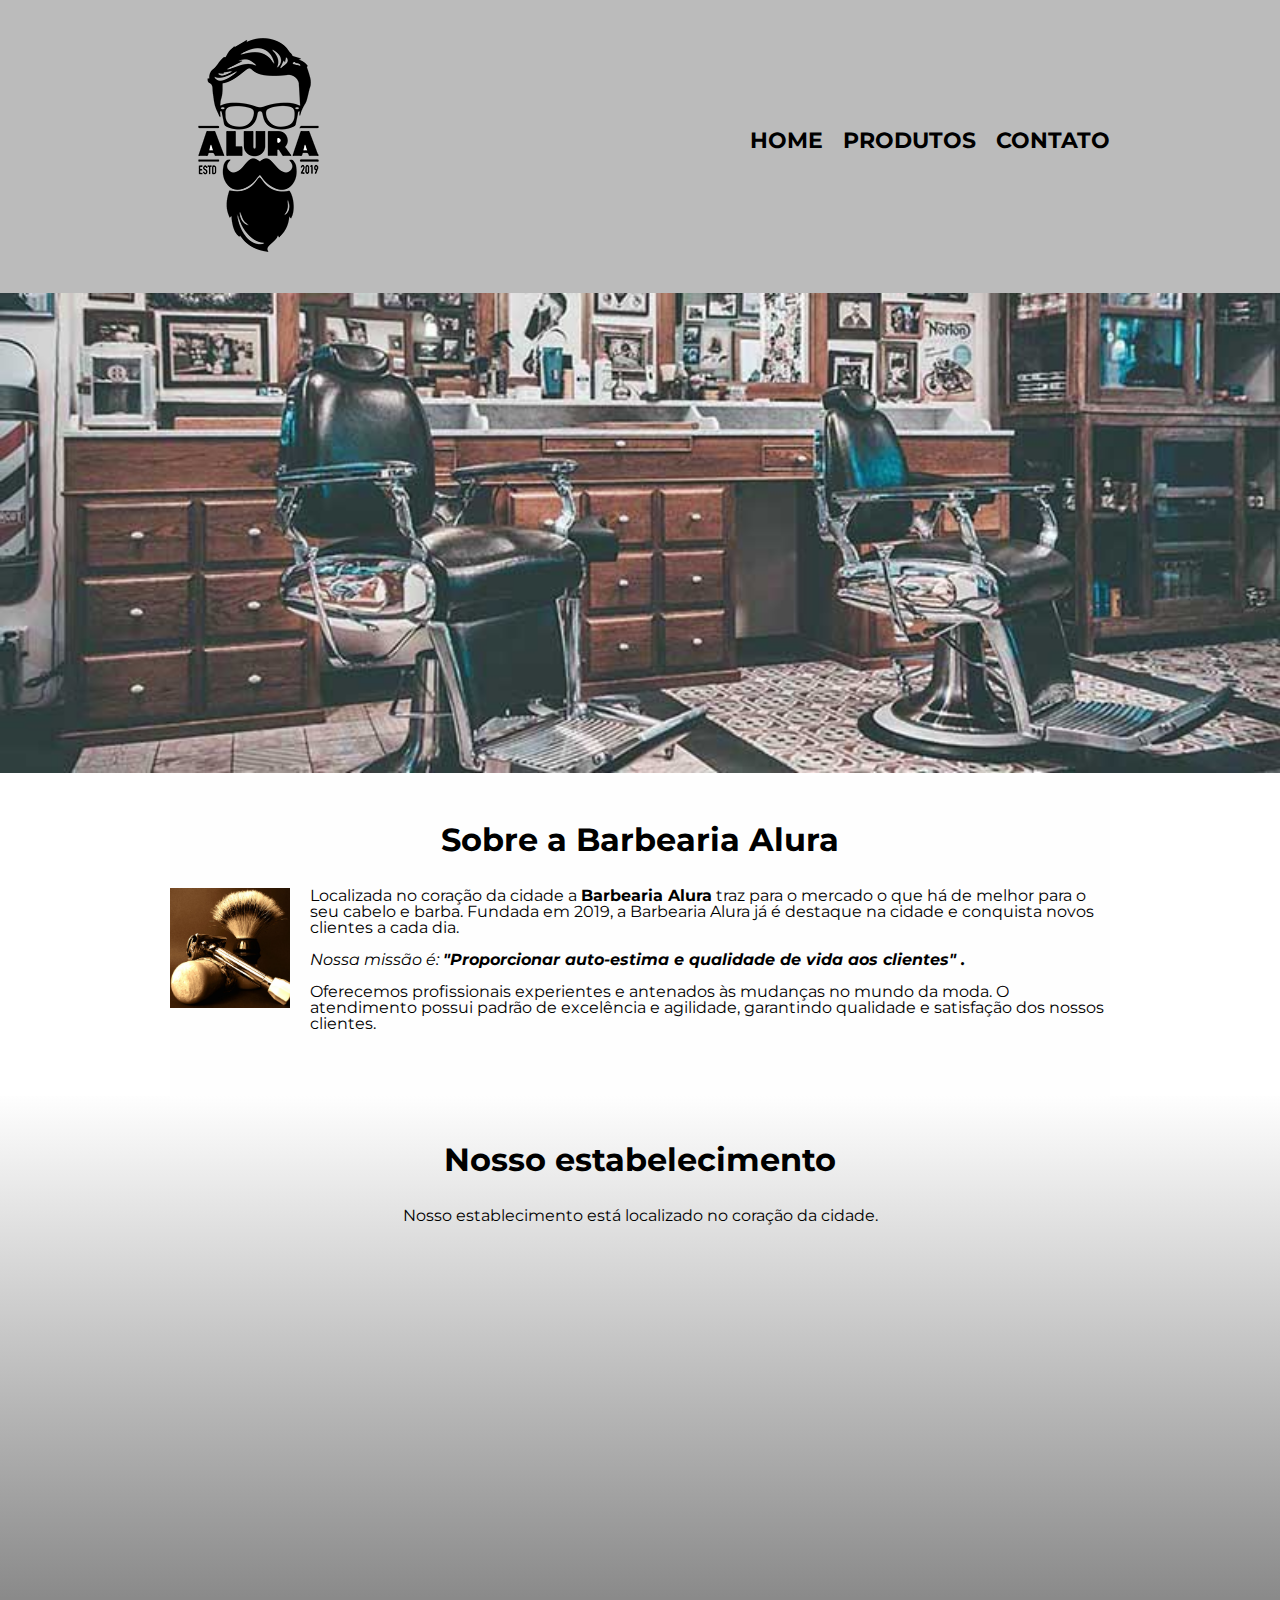
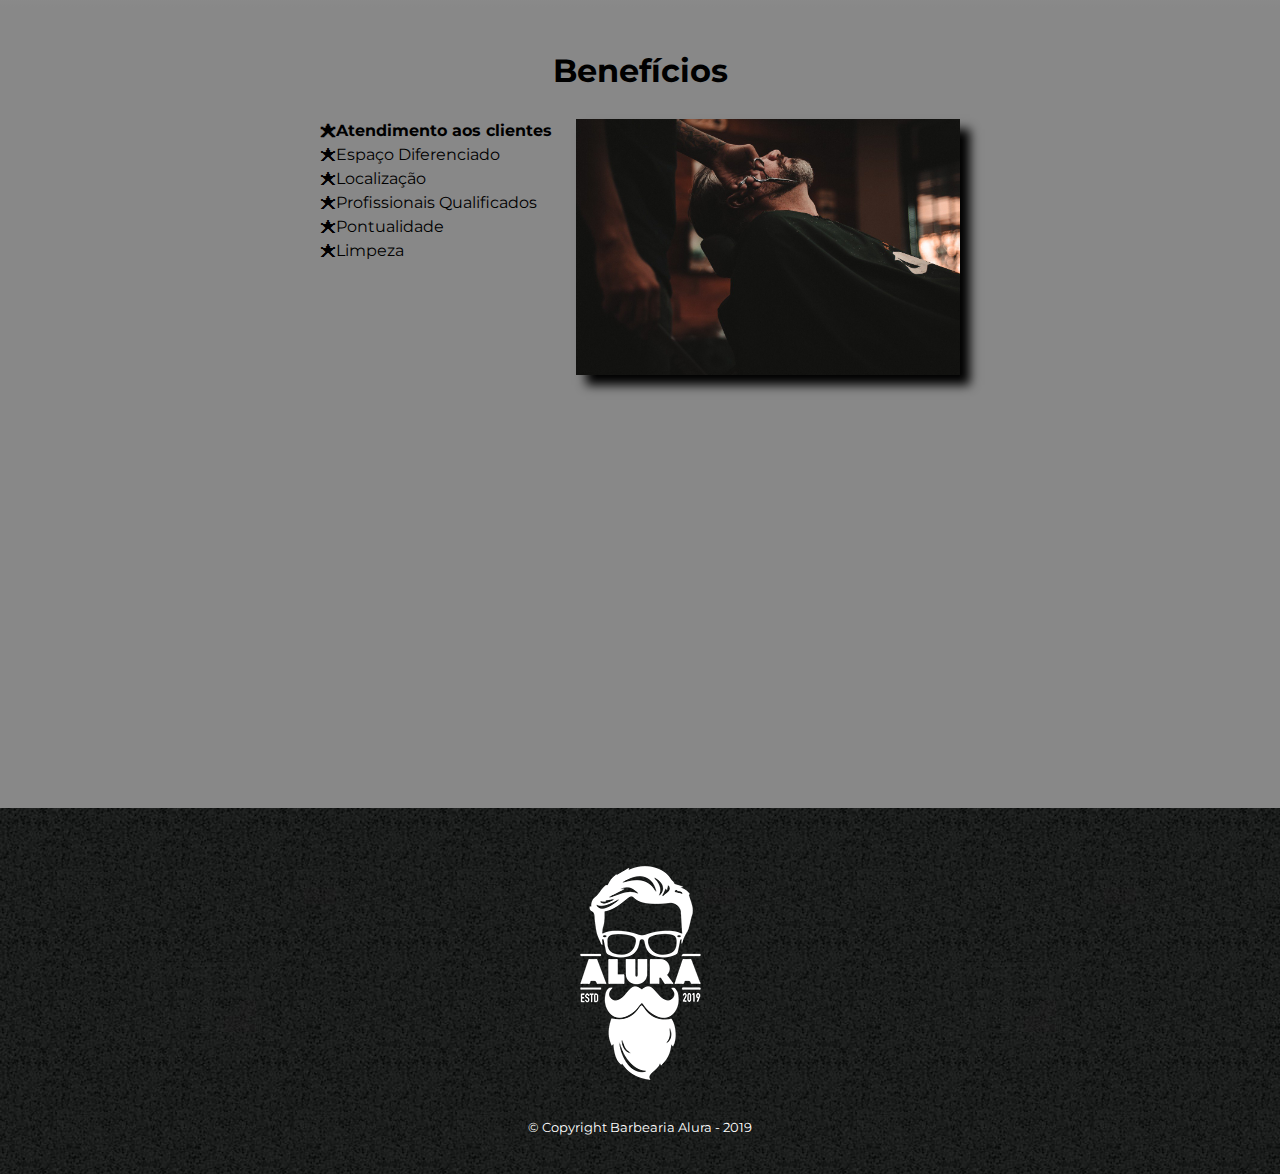
<file: index.html>
<!DOCTYPE html>
<html lang="pt-br">
    <head>
        <meta charset="UTF-8">
        <meta name="viewport" content="width=device-width">
        <title>Barbearia Alura</title>

        <link rel="stylesheet" href="reset.css">
        <link rel="stylesheet" href="style.css">
        <link href="https://fonts.googleapis.com/css?family=Montserrat&display=swap" rel="stylesheet">
    </head>
    
    <body>
        <header>
            <div class="caixa">
                <h1><img src="logo.png" alt="Logo da Barbearia Alura"></h1>
                <nav>
                    <ul>
                        <li><a href="index.html">home</a></li>
                        <li><a href="produtos.html">produtos</a></li>
                        <li><a href="contato.html">contato</a></li>
                    </ul>
                </nav>
            </div>
        </header>
        
        <img class="banner" src="banner.jpg">

        <main>
            <section class="principal">            
                
                <h2 class="titulo-principal" style="text-align: center">Sobre a Barbearia Alura</h2>

                <img src="utensilios.jpg" class="utensilios" alt="utensilios de um barbeiro.">

                <p>Localizada no coração da cidade a <strong>Barbearia Alura</strong> traz para o mercado o que há 
                    de melhor para o seu cabelo e barba. Fundada em 2019, a Barbearia Alura já é destaque na cidade 
                    e conquista novos clientes a cada dia.</p>

                <p id="missao"><em>Nossa missão é: <strong>"Proporcionar auto-estima e qualidade de vida aos clientes"
                    .</strong></em></p>

                <p>Oferecemos profissionais experientes e antenados às mudanças no mundo da moda. O atendimento possui 
                    padrão de excelência e agilidade, garantindo qualidade e satisfação dos nossos clientes.</p>
            </section>

            <section class="mapa">
                <h3 class="titulo-principal">Nosso estabelecimento</h3>
                <p>Nosso establecimento está localizado no coração da cidade.</p>
                <div class="mapa-conteudo">
                    <iframe src="https://www.google.com/maps/embed?pb=!1m18!1m12!1m3!1d3656.449977630682!2d-46.63490682529469!3d-23.588189862577103!2m3!1f0!2f0!3f0!3m2!1i1024!2i768!4f13.1!3m3!1m2!1s0x94ce5a2b2ed7f3a1%3A0xab35da2f5ca62674!2sAlura%20-%20Escola%20Online%20de%20Tecnologia!5e0!3m2!1spt-BR!2sbr!4v1682283652498!5m2!1spt-BR!2sbr" 
                    width="100%" height="300" style="border:0;" allowfullscreen="" loading="lazy" 
                    referrerpolicy="no-referrer-when-downgrade"></iframe>
                </div>
            </section>
            
            <section class="beneficios">
                <h3 class="titulo-principal">Benefícios</h3>
                
                <div class="conteudo-beneficios">
                    <ul class="lista-beneficios">
                        <li class="itens">Atendimento aos clientes</li>
                        <li class="itens">Espaço Diferenciado</li>
                        <li class="itens">Localização</li>
                        <li class="itens">Profissionais Qualificados</li>
                        <li class="itens">Pontualidade</li>
                        <li class="itens">Limpeza</li>
                    </ul><img src="beneficios.jpg" class="imagem-beneficios">
                </div>

                <div class="video">
                    <iframe width="100%" height="315" src="https://www.youtube.com/embed/wcVVXUV0YUY" frameborder="0" 
                    allow="accelerometer; autoplay; encrypted-media; gyroscope; picture-in-picture" allowfullscreen></iframe>
                </div>
            </section>
        </main>

        <footer>
            <img src="logo-branco.png" Alt="Logo da Barbearia Alura">
            <p class="copyright"> &copy; Copyright Barbearia Alura - 2019</p>
        </footer>
    </body>
</html>
</file>
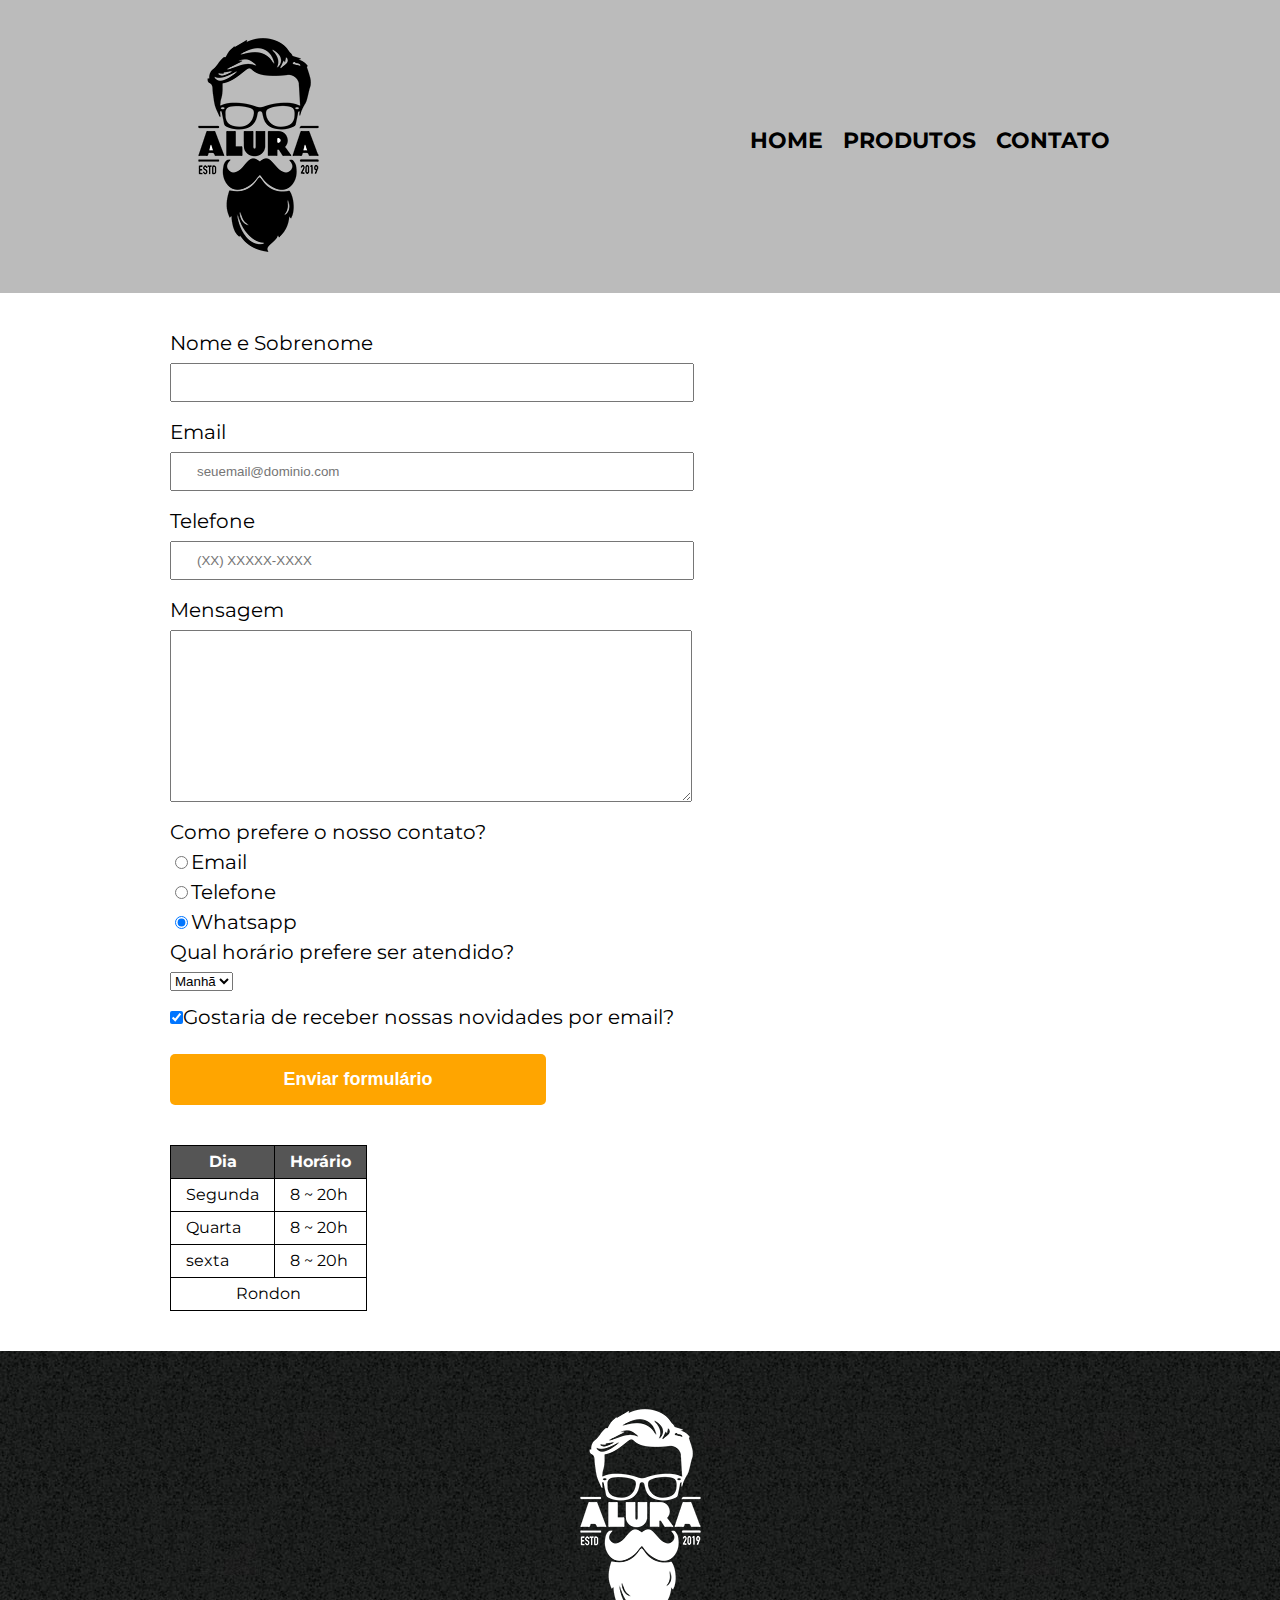
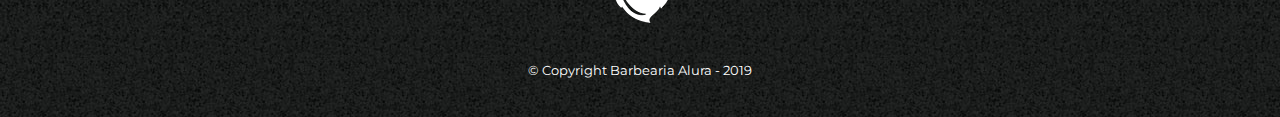
<file: contato.html>
<!DOCTYPE html>
<html>
    <head>
        <meta charset="UTF-8">
        <title>Contato - Barbearia Alura</title>
        <link rel="stylesheet" href="reset.css">
        <link rel="stylesheet" href="style.css">
        <link href="https://fonts.googleapis.com/css?family=Montserrat&display=swap" rel="stylesheet">
        
    </head>

    <bory>
       <header>
            <div class="caixa">
                <h1><img src="logo.png" alt="Logo da Barbearia Alura"></h1>
                <nav>
                    <ul>
                        <li><a href="index.html">home</a></li>
                        <li><a href="produtos.html">produtos</a></li>
                        <li><a href="contato.html">contato</a></li>
                    </ul>
                </nav>
            </div>
        </header>

        <main class="contato-alinhar">
            <form>
                <label for="nomeesobrenome">Nome e Sobrenome</label>
                <input type="text" id="nomeesobrenome" class="input-padrao" required>

                <label for="email">Email</label>
                <input type="email" id="email" class="input-padrao" required placeholder="seuemail@dominio.com">

                <label for="telefone">Telefone</label>
                <input type="tel" id="telefone" class="input-padrao" required placeholder="(XX) XXXXX-XXXX">

                <label for="mensagem">Mensagem</label>
                <textarea id="mensagem" cols="30" rows="10" class="input-padrao" required></textarea>

                <fieldset>
                    <legend>Como prefere o nosso contato?</legend>
                    <label for=radio-email><input type="radio" name="contato" value="email" id="radio-email" >Email</label>
                    
                    <label for=radio-telefone><input type="radio" name= contato value="Telefone" id="radio-telefone" >Telefone</label>
                    
                    <label for=radio-whatsapp><input type="radio" name="contato" value="Whatsapp" id="radio-whatsapp" checked>Whatsapp</label>
                </fieldset>

                <fieldset>
                    <legend>Qual horário prefere ser atendido?</legend>
                    <select>
                        <option>Manhã</option>
                        <option>Tarde</option>
                        <option>Noite</option>
                    </select>
                </fieldset>
                
                <label><input type="checkbox" class="checkbox" checked>Gostaria de receber nossas novidades por email?</label>


                <input type="submit" value="Enviar formulário" class="enviar">

            </form>
            
            <table>
                <thead>
                    <tr>
                        <th>Dia</th>
                        <th>Horário</th>
                    </tr>
                </thead>
                <tbody>
                    <tr>
                        <td>Segunda</td>
                        <td>8 ~ 20h</td>
                    </tr>
                    <tr>
                        <td>Quarta</td>
                        <td>8 ~ 20h</td>
                    </tr>
                    <tr>
                        <td>sexta</td>
                        <td>8 ~ 20h</td>
                    </tr>
                    <tr>
                        <td colspan="2" id="rondon">Rondon</td> 
                    </tr>
                </tbody>
            </table>


        </main>

        <footer>
            <img src="logo-branco.png" Alt="Logo da Barbearia Alura">
            <p class="copyright"> &copy; Copyright Barbearia Alura - 2019</p>
        </footer>
    </bory>
</html>
</file>
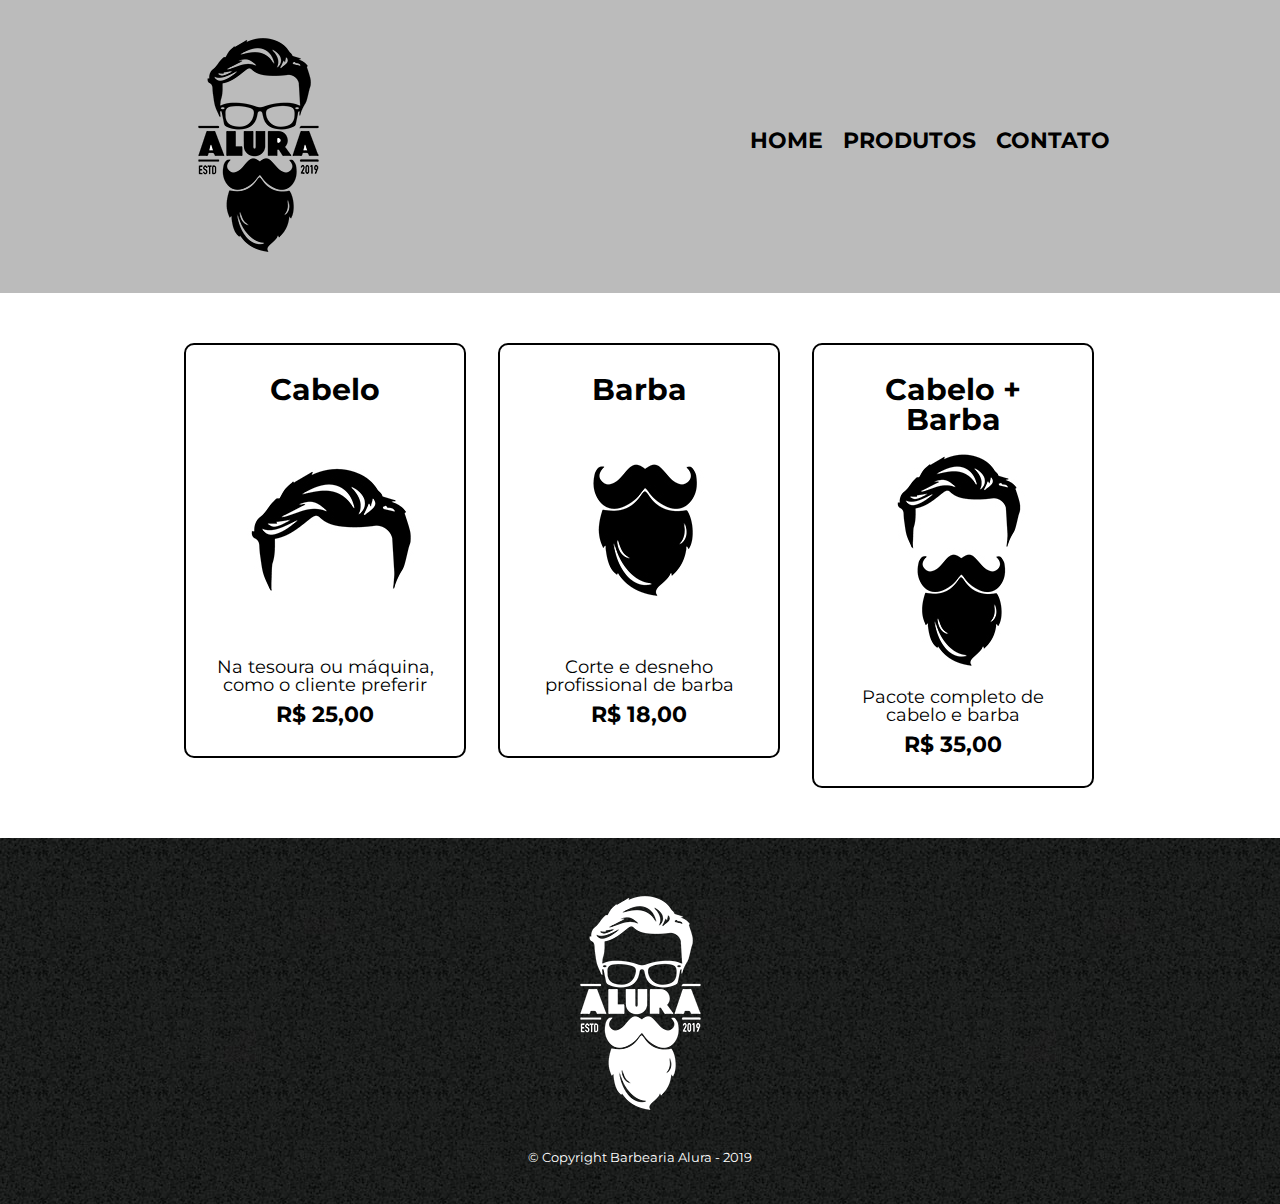
<file: produtos.html>
<!DOCTYPE html>
<html>
    <head>
        <meta charset="UTF-8">
        <title>Produtos - Barbearia Alura</title>
        <link rel="stylesheet" href="reset.css">
        <link rel="stylesheet" href="style.css">
        <link href="https://fonts.googleapis.com/css?family=Montserrat&display=swap" rel="stylesheet">
        
    </head>

    <bory>
       <header>
            <div class="caixa">
                <h1><img src="logo.png"></h1>
                <nav>
                    <ul>
                        <li><a href="index.html">home</a></li>
                        <li><a href="produtos.html">produtos</a></li>
                        <li><a href="contato.html">contato</a></li>
                    </ul>
                </nav>
            </div>
        </header>

        <main>
            <ul class="produtos">
                <li>
                    <h2>Cabelo</h2>
                    <img src="cabelo.jpg">
                    <p class="produto-descrição">Na tesoura ou máquina, como o cliente preferir</p>
                    <p class="produto-preço">R$ 25,00</p>
                
                </li>
                <li>
                    <h2>Barba</h2> 
                    <img src="barba.jpg">
                    <p class="produto-descrição">Corte e desneho profissional de barba</p>
                    <p class="produto-preço">R$ 18,00</p>
                
                </li>
                <li>
                    <h2>Cabelo + Barba</h2>
                    <img src="cabelo+barba.jpg">
                    <p class="produto-descrição">Pacote completo de cabelo e barba</p>
                    <p class="produto-preço">R$ 35,00</p>
                
                </li>
            </ul>
        </main>

        <footer>
            <img src="logo-branco.png">
            <p class="copyright"> &copy; Copyright Barbearia Alura - 2019</p>
        </footer>
    </bory>
</html>
</file>
<file: style.css>
body {
    font-family: 'Montserrat', sans-serif;
}

header {
    background: #BBBBBB;
    padding: 20px 0;
}

.caixa {
    position: relative;
    width: 940px;
    margin: 0 auto;
    font-weight: bold;
}

nav {
    position: absolute;
    top: 110px;
    right: 0px;
}

nav li {
    display: inline;
    margin: 0 0 0 15px; 
}

nav a {
    text-transform: uppercase;
    color: #000000;
    text-decoration: none;
    font-weight: bold;
    font-size: 22px;
}

nav a:hover {
    color: #c78c19;
    text-decoration: underline;
}

footer {
    text-align: center;
    background: url(bg.jpg);
    padding: 40px 0;
}

.copyright {
    color: #FFFFFF;
    font-size: 13px; 
    margin: 20px 0 0; 
}

/* CSS do Produtos */

.produtos {
    width: 940px;
    margin: 0 auto;
    padding: 50px 0;
}

.produtos li {
    display: inline-block;
    text-align: center;
    width: 30%;
    vertical-align: top;
    margin: 0 1.5%;
    padding: 30px 20px;
    box-sizing: border-box;
    border-width: 2px;
    border-style: solid;
    border-color: #000000;
    border-radius: 10px;
    
}

.produtos li:hover {
    border-color:#c78c19
}

.produtos li:active {
    border-color: #088c19 
}

.produtos li:hover h2 {
    font-size: 34px
}

.produtos h2 {
    font-size: 30px;
    font-weight: bold;
}

.produto-descrição {
    font-size: 18px
}

.produto-preço {
    font-size: 22px;
    font-weight: bold;
    margin: 10px 0 0;
}

/* CSS do Contato */

.contato-alinhar {
    /*margin: 0 0 0 15%;*/
    width: 940px;
    margin: 0 auto;
}

form {
    margin: 40px 0
}

form label, form legend {
    display: block;
    font-size: 20px;
    margin: 0 0 10px;
    
}

.input-padrao {
    display: block;
    margin: 0 0 20px;
    padding: 10px 25px;
    width: 50%;
}

.checkbox {
    margin: 20px 0;
}

.enviar {
    width: 40%;
    padding: 15px 0;
    background: orange;
    color: white;
    font-weight: bold;
    font-size:18px;
    border: none;
    border-radius: 5px;
    transition: 1s all;
    cursor: pointer;
}

.enviar:hover {
    background: darkorange;
    transform: scale(1.2) rotate(360deg);
}

table {
    margin: 20px 0  40px;
}

thead {
    background: #555555;
    color: white;
    font-weight: bold;
}

th, td {
    border: 1px solid #000000;
    padding: 8px 15px 
}

#rondon {
    text-align: center
}

/* css da página inicial*/
.banner {
    width: 100%;
}

.titulo-principal {
    text-align: center;
    font-size: 2em;
    margin: 0 0 1em; /*cima largura baixo*/
    clear: left;
    font-weight: bold;
}

.principal {
    padding: 3em 0;
    background: #FEFEFE;
    width: 940px;
    margin: 0 auto;
}

.principal p {
    margin: 0 0 1em;
}

.principal strong {
    font-weight: bold;
}

.principal em {
    font-style: italic;
}

.utensilios {
    width: 120px;
    float: left;
    margin: 0 20px 20px 0; /*cima direita baixo esquerda*/
}

.mapa {
    padding: 3em 0; /*altura largura*/
    background: linear-gradient(#FEFEFE, #888888);
}

.mapa-conteudo {
    width: 940px;
    margin: 0 auto;
}


.mapa p {
    margin: 0 0 2em;
    text-align: center;
}

.beneficios {
    padding: 3em 0;
    background: #888888;
}

.conteudo-beneficios{
    width: 640px;
    margin: 0 auto; /*altura largura*/
}

.lista-beneficios {
    width: 40%;
    display: inline-block;
    vertical-align: top;
}

.itens {
    line-height: 1.5;
}

.itens:first-child {
    font-weight: bold; 
}

.itens:before {
    content: "🟊";
}

.imagem-beneficios {
    width: 60%;
    opacity: 1;
    transition: 400ms;
    box-shadow: 10px 10px 10px #000000; /*Eixo X, Eixo Y, blur, cor*/
}

.imagem-beneficios:hover {
    opacity: 0.3;
}

.video {
    width: 560px;
    margin: 2em auto; /*altura largura*/
}

@media screen and (max-width: 480px) {
    .caixa, .principal, .conteudo-beneficios, .mapa-conteudo, .video {
        width: auto;
    }

    h1 {
        text-align: center;       
    }

    nav {
        position: static;
    }

    .lista-beneficios, .imagem-beneficios {
        width: 100%;
    }
}
</file>
